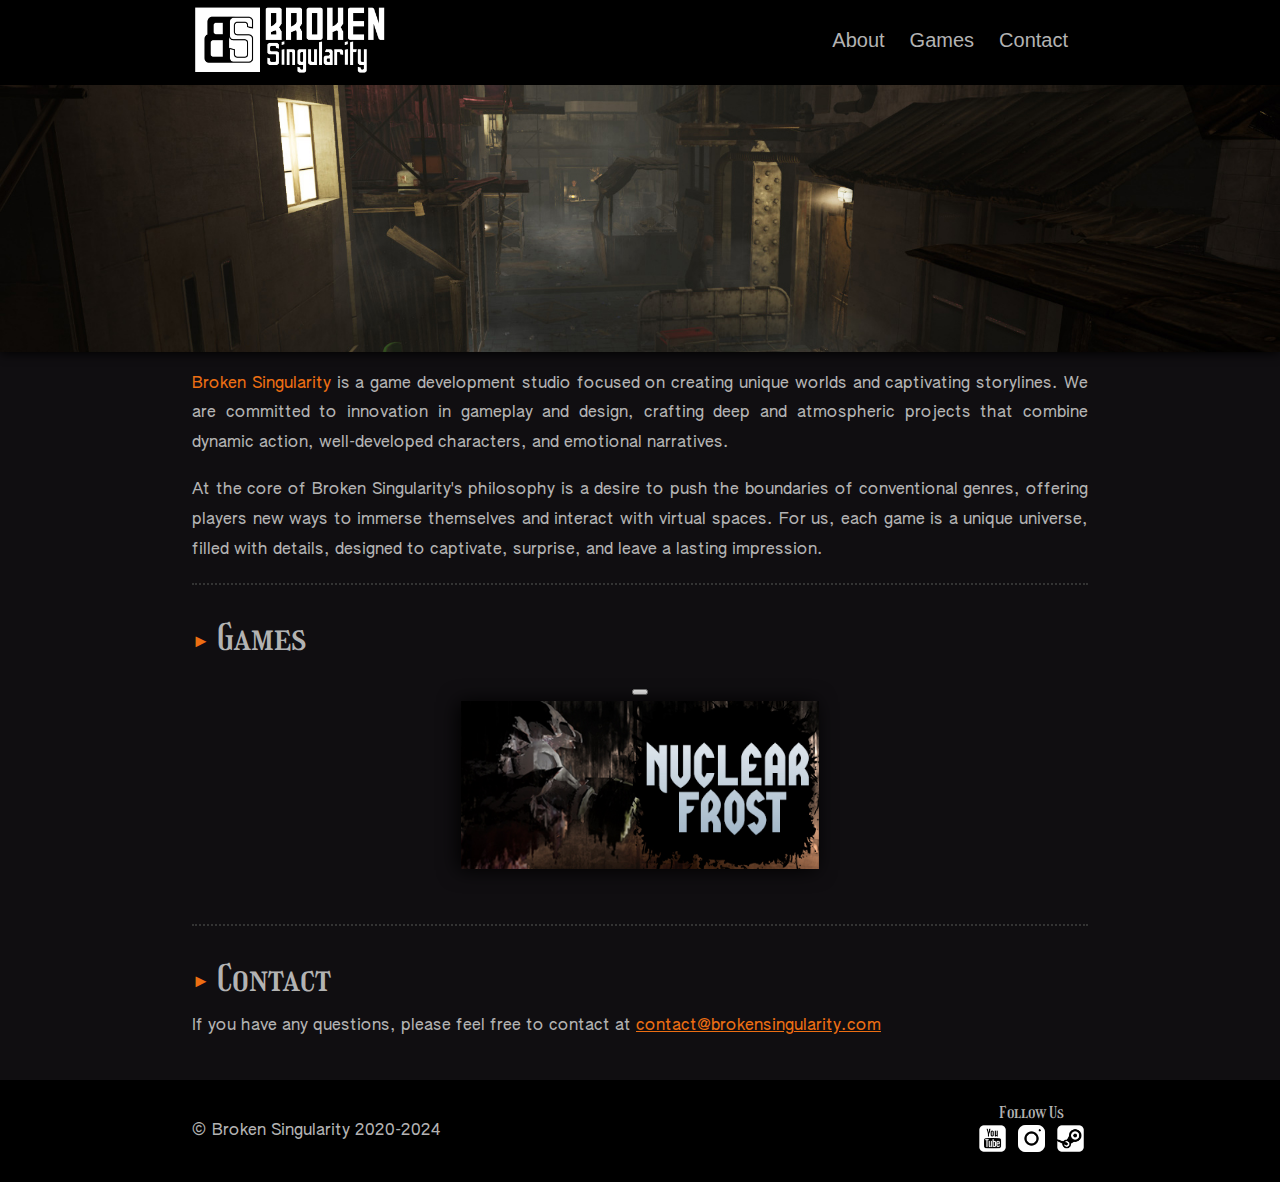
<file: index.html>
<!DOCTYPE html>
<html>
<head>
	<meta charset="utf-8"/>
	<meta name="viewport" content="width=device-width, initial-scale=1"/>
	<link rel="stylesheet" type="text/css" href="css/reset.css"/>
	<link href="https://cdn.jsdelivr.net/npm/bootstrap@5.2.1/dist/css/bootstrap.min.css" rel="stylesheet" integrity="sha384-iYQeCzEYFbKjA/T2uDLTpkwGzCiq6soy8tYaI1GyVh/UjpbCx/TYkiZhlZB6+fzT" crossorigin="anonymous"/>
	<link rel="stylesheet" type="text/css" href="css/style.css"/>
	<link rel="shortcut icon" type="image/x-icon" href="favicon.ico"/>
	<link rel="icon" type="image/x-icon" href="favicon.ico"/>
	<script src="https://cdn.jsdelivr.net/npm/bootstrap@5.2.1/dist/js/bootstrap.bundle.min.js" integrity="sha384-u1OknCvxWvY5kfmNBILK2hRnQC3Pr17a+RTT6rIHI7NnikvbZlHgTPOOmMi466C8" crossorigin="anonymous"></script>
	<title>Broken Singularity</title>
</head>
<body>

<!-- Header -->
<div id="header">
	<nav class="spread-sides">
		<div class="branding">
			<a href="index.html" class="branding"><img src="images/BSLogo.png" alt="Home"/></a>
		</div>
	
		<div class="navigation-menu">
			<a href="#about">About</a>
			<a href="#games">Games</a>
			<a href="#contact">Contact</a>
		</div>
	</nav>
</div>

<!-- Site Header -->
<div id="site-header">
	<img src="images/Home-SiteHeader.jpg" alt="header-image"/>
</div>

<!-- Content -->
<div id="main">
	<div id="about" class="content">
		<p><span class="highlightText">Broken Singularity</span> is a game development studio focused on creating unique worlds and captivating storylines. We are committed to innovation in gameplay and design, crafting deep and atmospheric projects that combine dynamic action, well-developed characters, and emotional narratives.</p>
		<p>At the core of Broken Singularity's philosophy is a desire to push the boundaries of conventional genres, offering players new ways to immerse themselves and interact with virtual spaces. For us, each game is a unique universe, filled with details, designed to captivate, surprise, and leave a lasting impression.</p>
		<div class="content-separate"></div>
	</div>
	
	<div id="games" class="content">
		<h1><span class="title-arrow">►</span> Games</h1>
		<div id="games-carousel" class="carousel slide center w-100" data-bs-ride="carousel">
			<div class="carousel-indicators">
				<button type="button" data-bs-target="#games-carousel" data-bs-slide-to="0" class="active"></button>
			</div>
			<div class="carousel-inner">
				<div class="carousel-item active">
					<div class="main-preview-game">			
						<a href="nuclearfrost.html"><img class="d-block" src="images/NuclearFrost/NFPreview.jpg" alt="Nuclear Frost"/></a>
					</div>
				</div>
			</div>
			<a class="carousel-control-prev" role="button" href="#games-carousel" data-bs-slide="prev">
				<span class="carousel-control-prev-icon"></span>
			</a>
			<a class="carousel-control-next" role="button" href="#games-carousel" data-bs-slide="next">
				<span class="carousel-control-next-icon"></span>
			</a>
		</div>
		<div class="content-separate"></div>
	</div>
	
	<div id="contact" class="content">
		<h1><span class="title-arrow">►</span> Contact</h1>
		<p>
			If you have any questions, please feel free to contact at <a href="mailto:contact@brokensingularity.com" class="highlightText">contact@brokensingularity.com</a>
		</p>
	</div>
</div>

<!-- Footer -->
<div id="footer">
	<nav class="spread-sides">
		<p>© Broken Singularity 2020-2024</p>
		<div class="links">
			<h3>Follow Us</h3>
			<a href="https://www.youtube.com/c/zombiHelloZH"><img src="images/SocialNetworks/YouTube.png" alt="YouTube"/></a>
			<a href="https://www.instagram.com/broken_singularity/"><img src="images/SocialNetworks/Instagram.png" alt="Instagram"/></a>
			<a href="https://store.steampowered.com/publisher/brokensingularity"><img src="images/SocialNetworks/Steam.png" alt="Steam"/></a>
		</div>
	</nav>
</div>

<script src="js/header-scroll.js"></script>
</body>
</html>
</file>
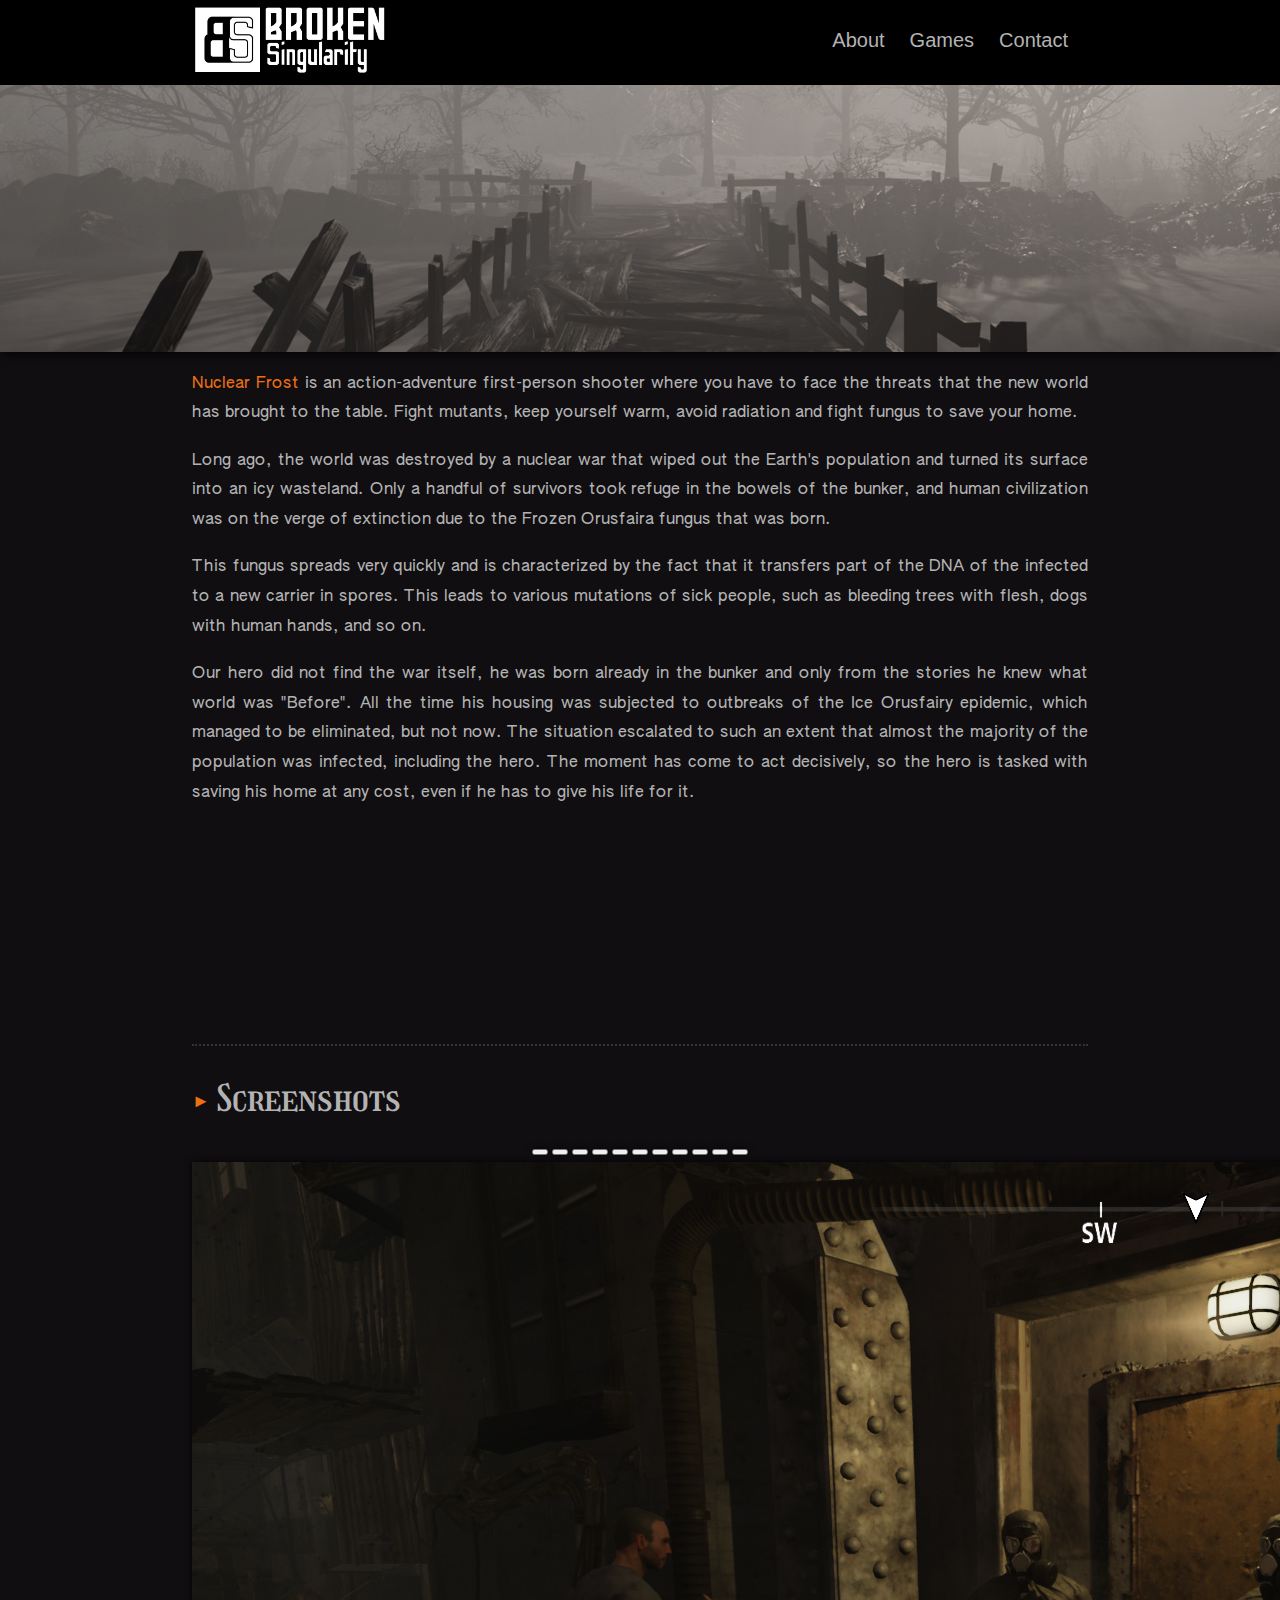
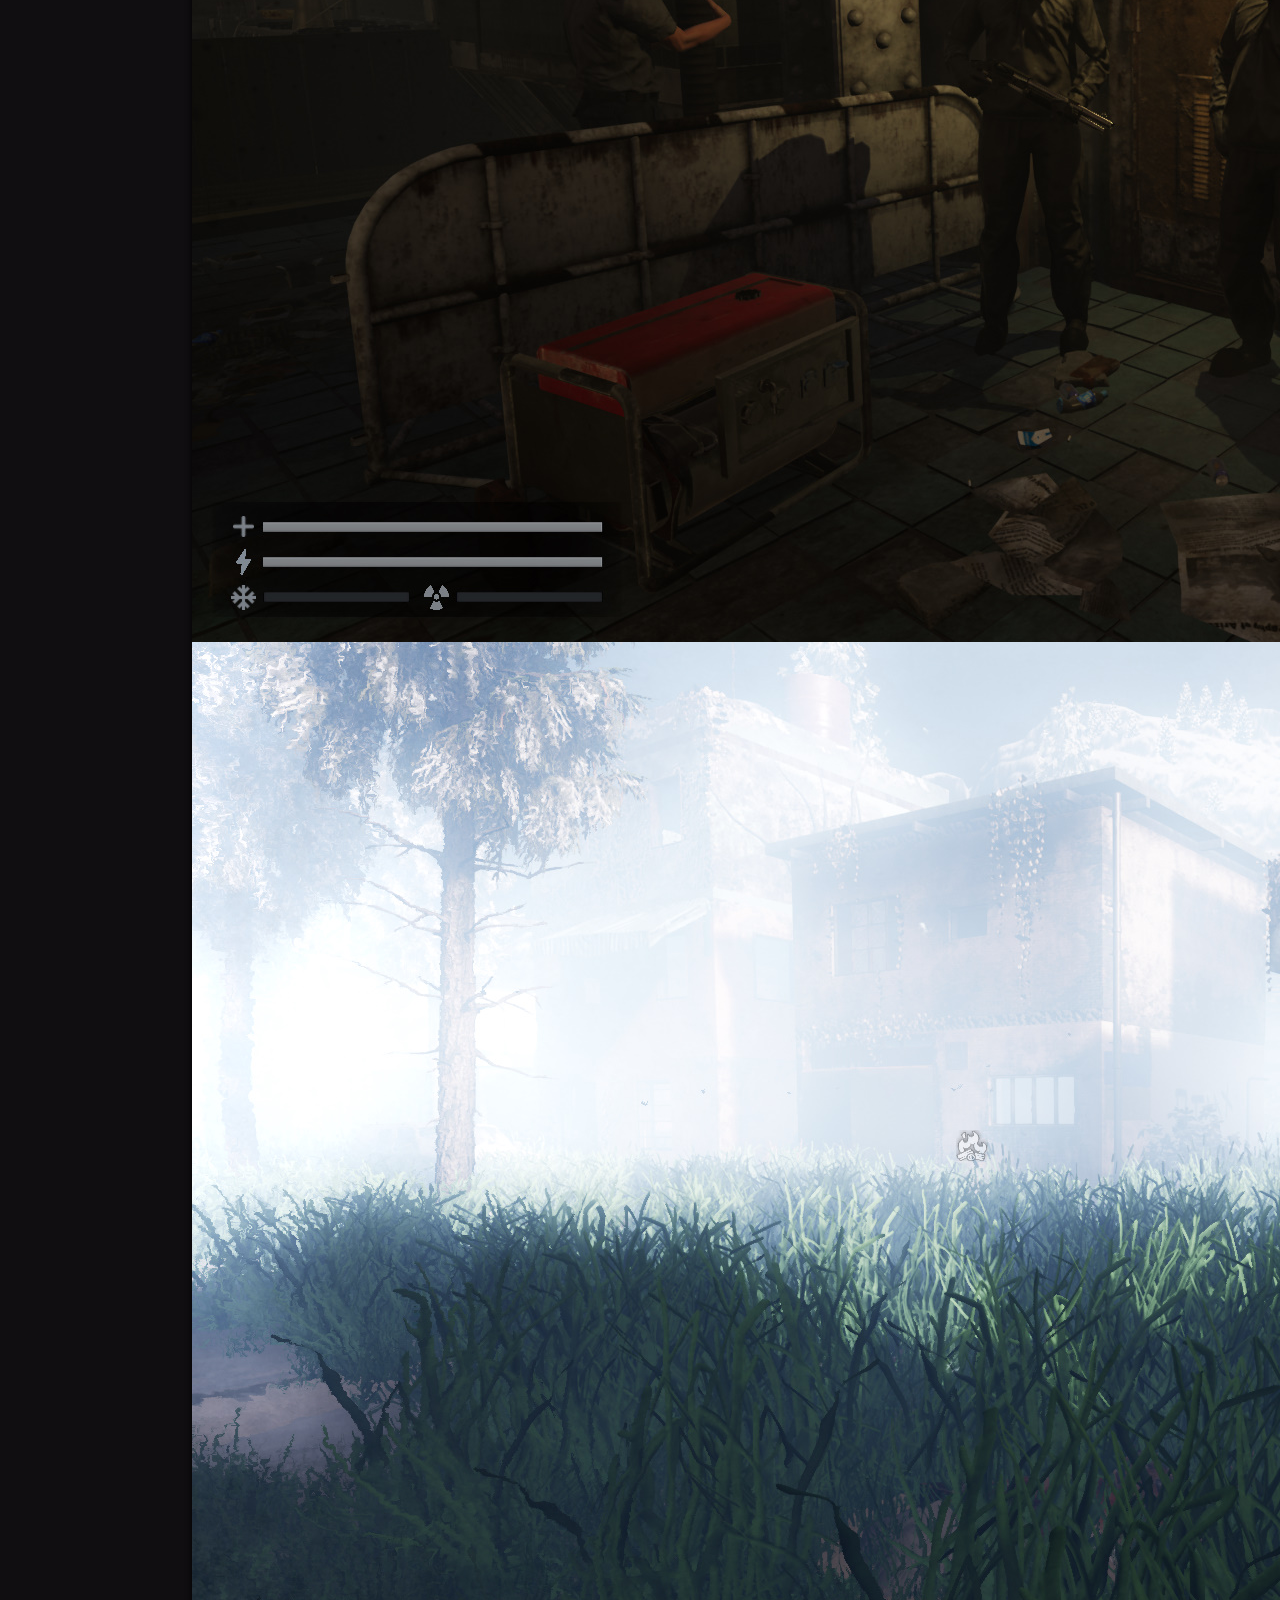
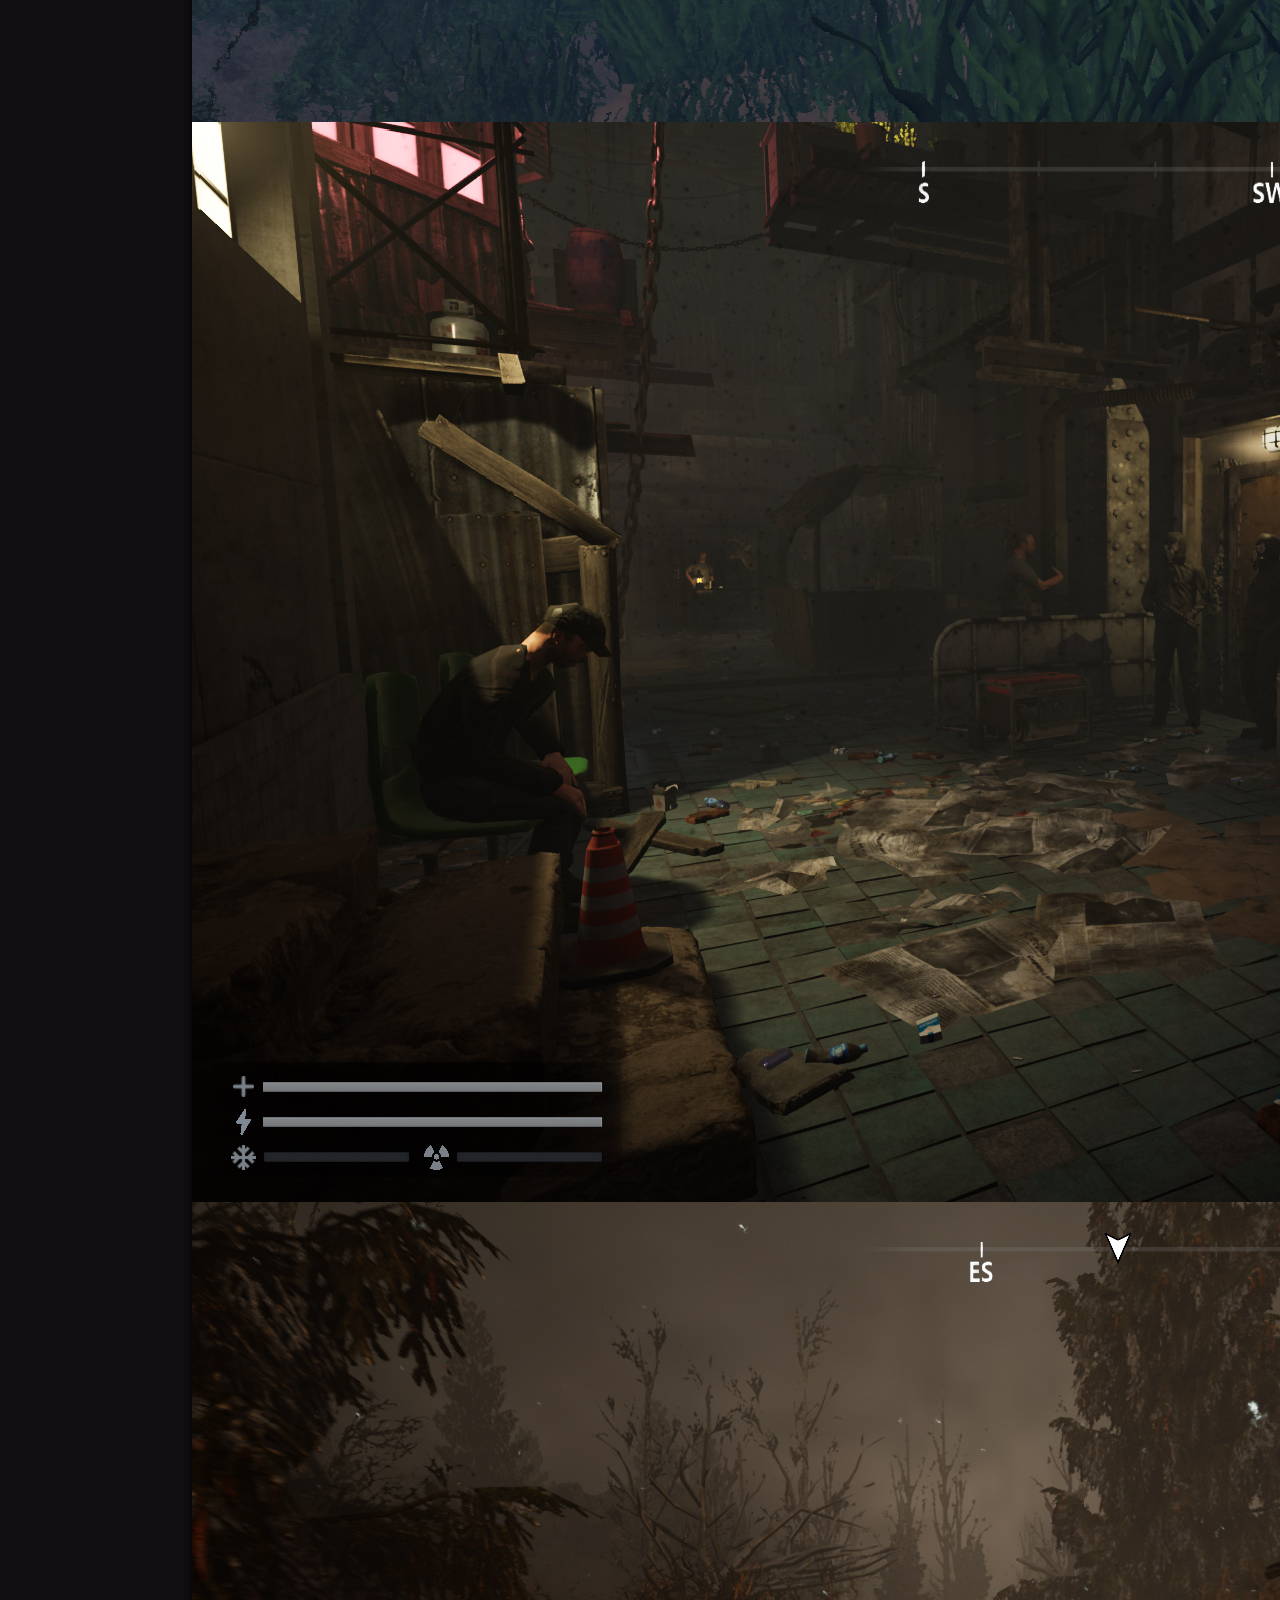
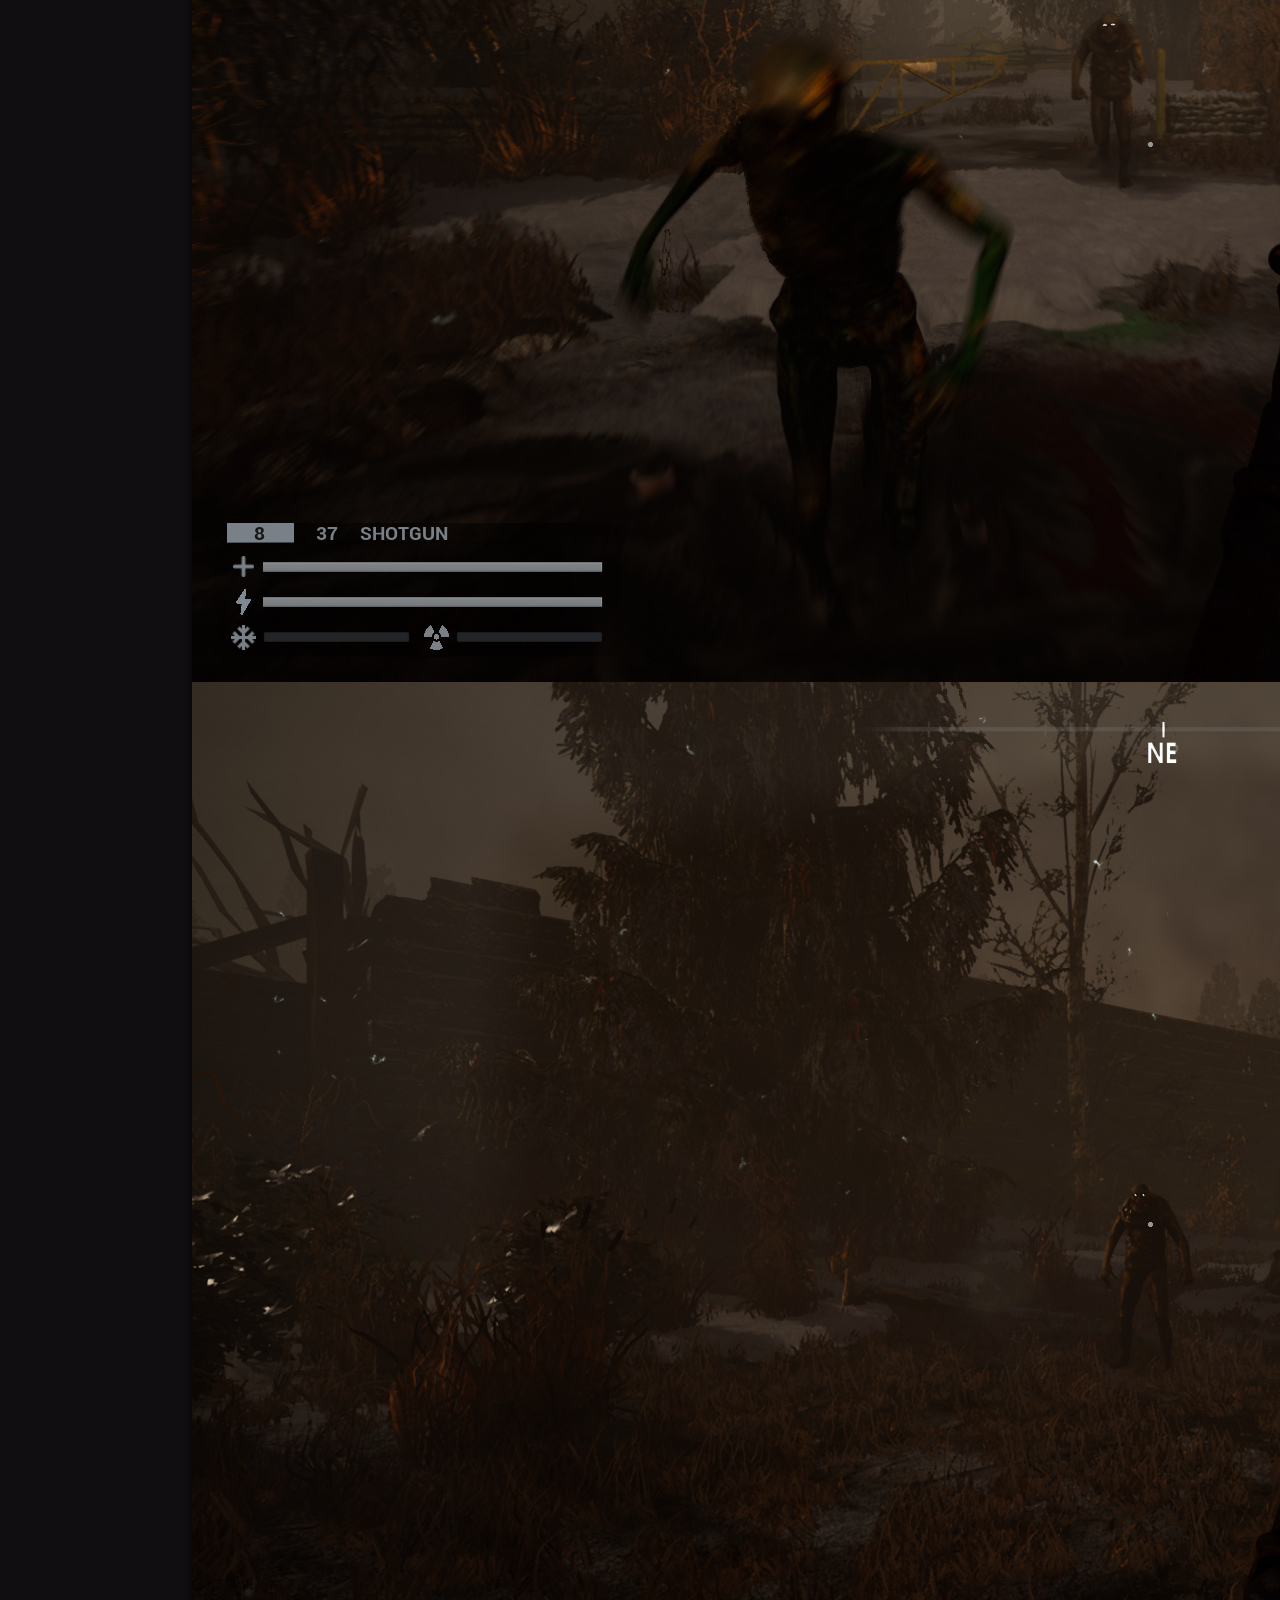
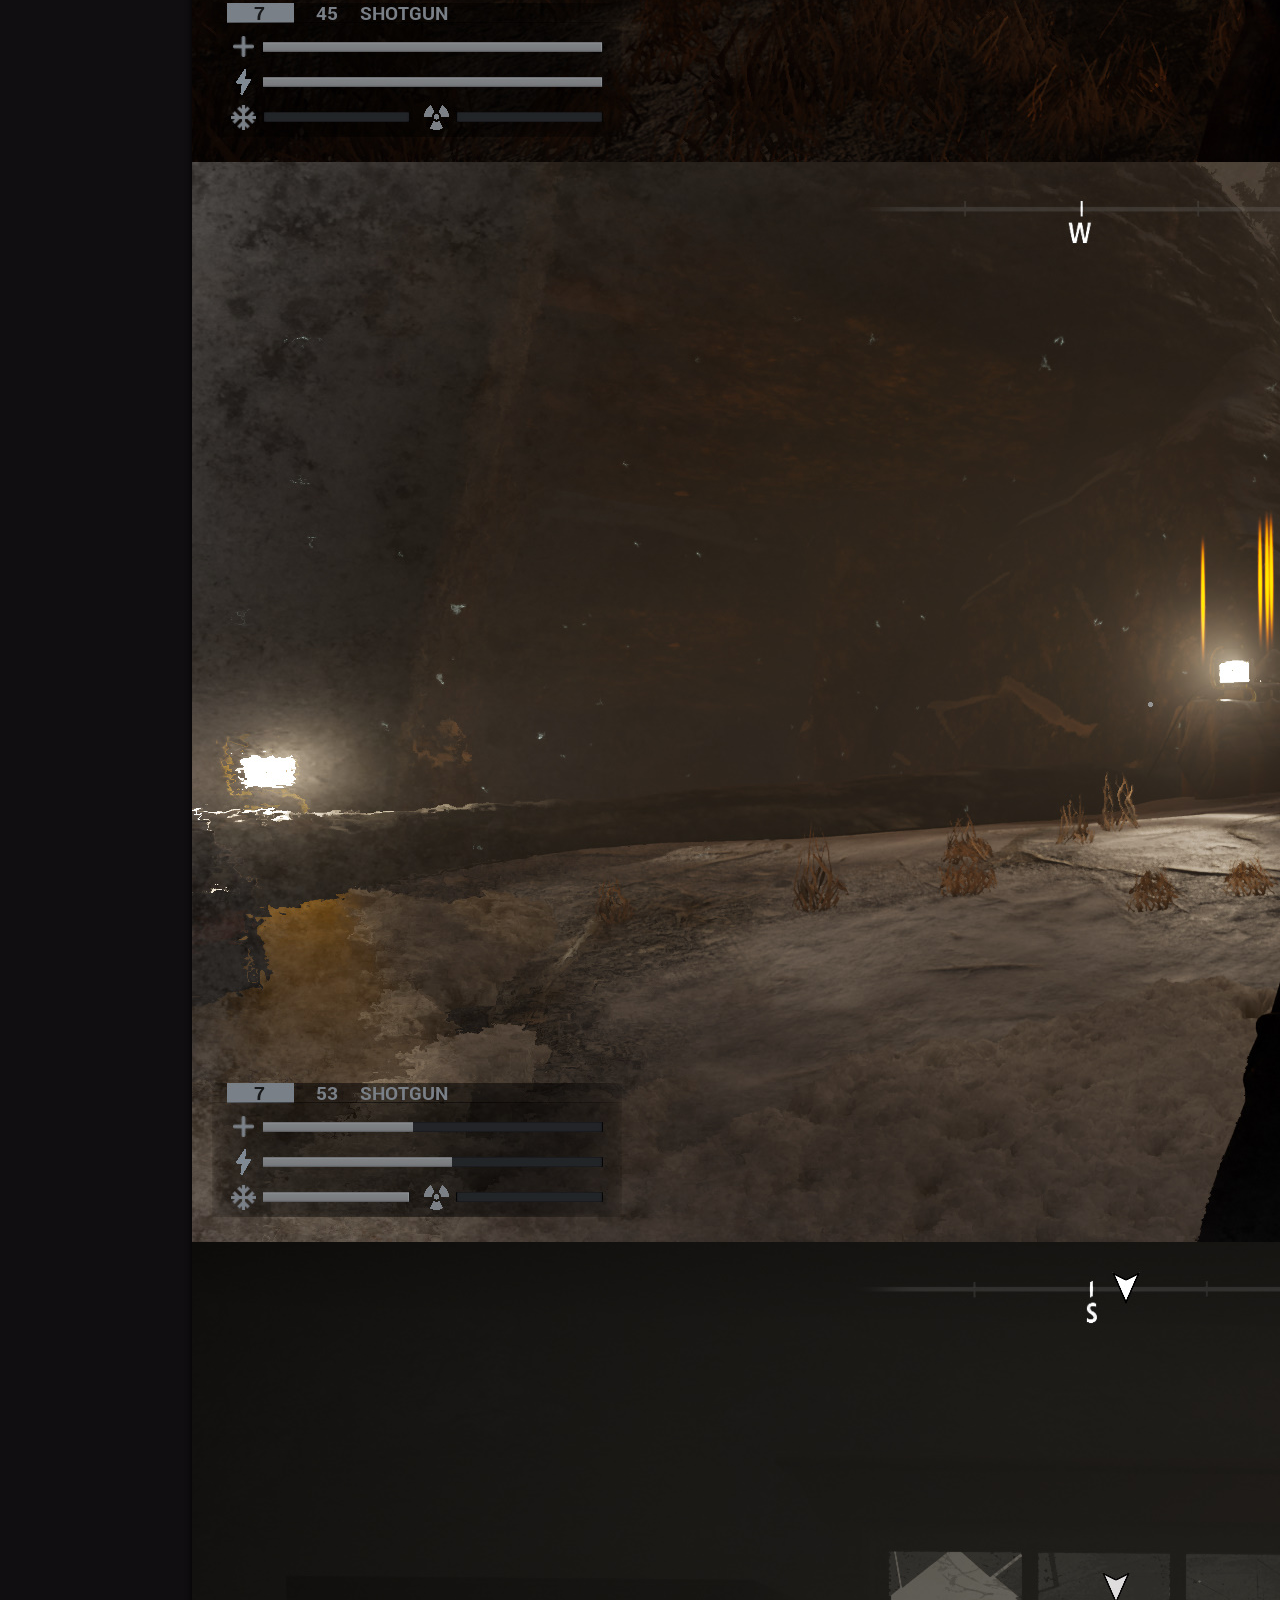
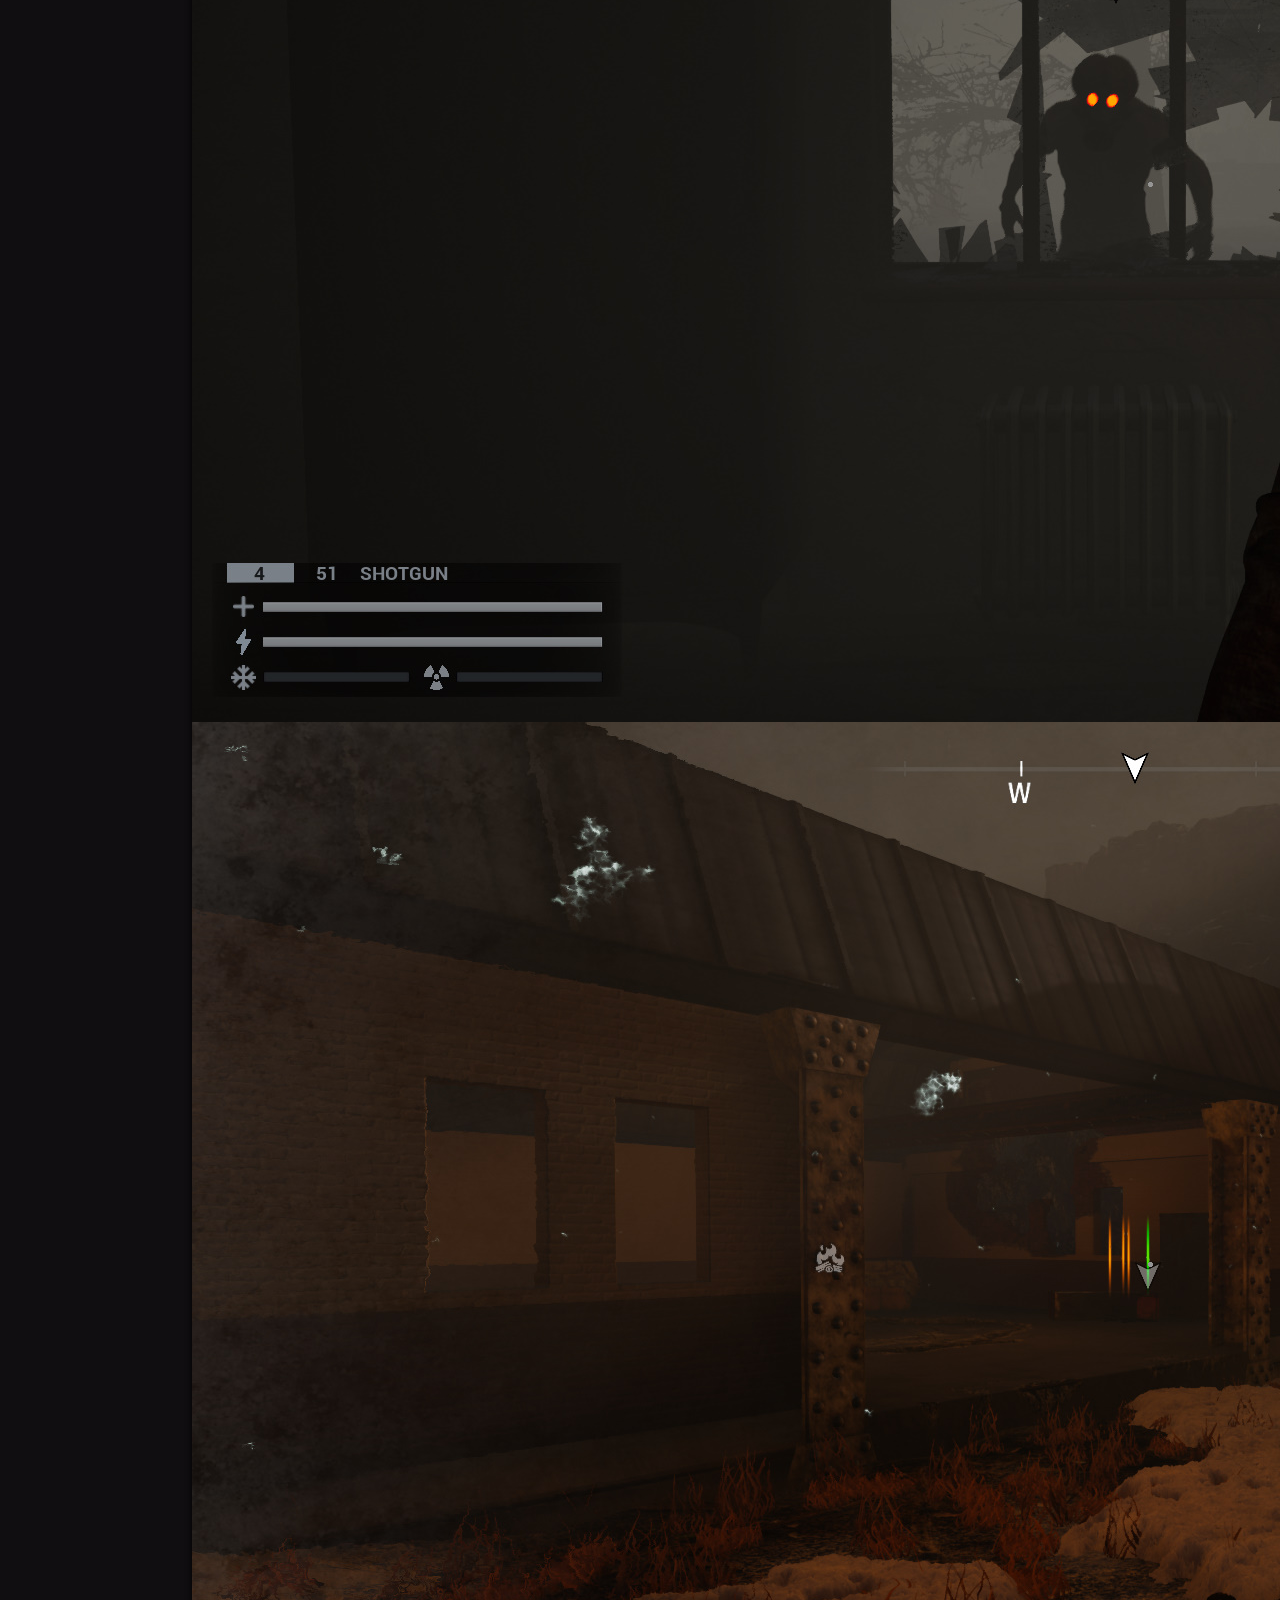
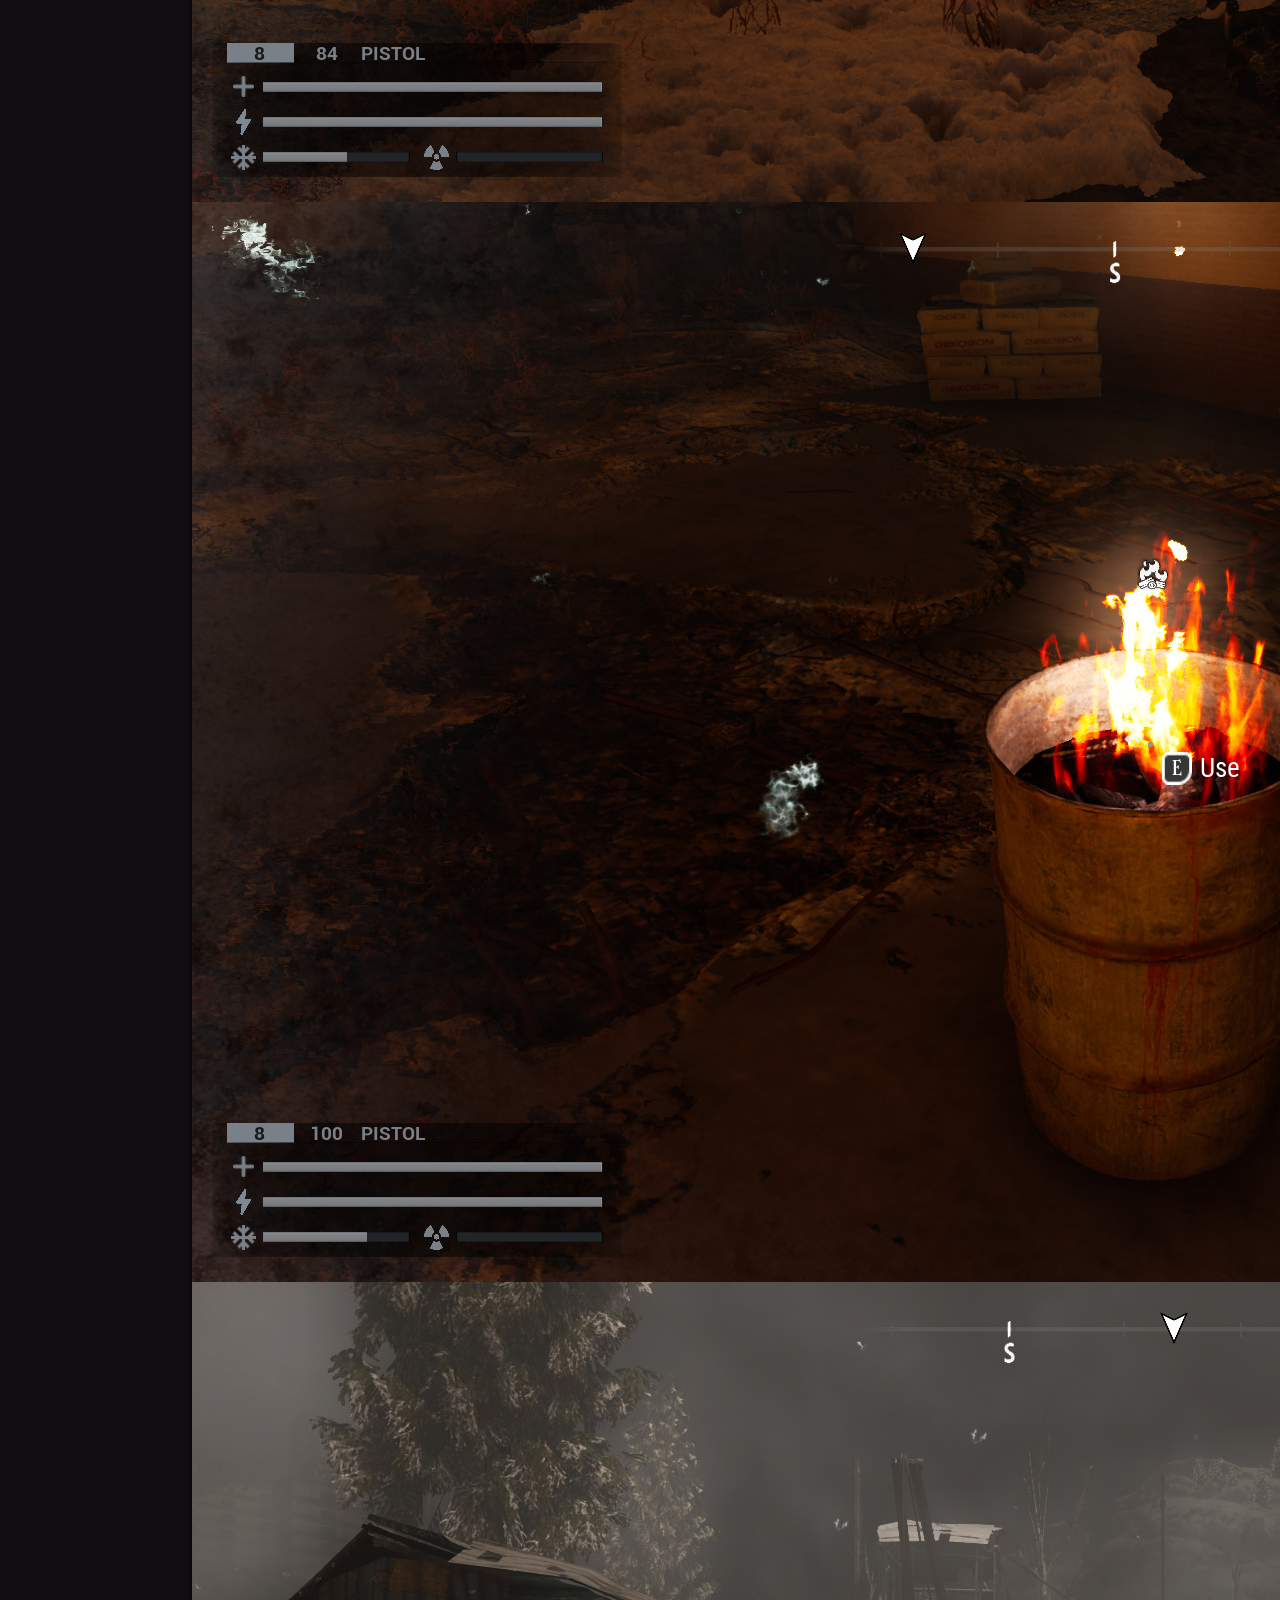
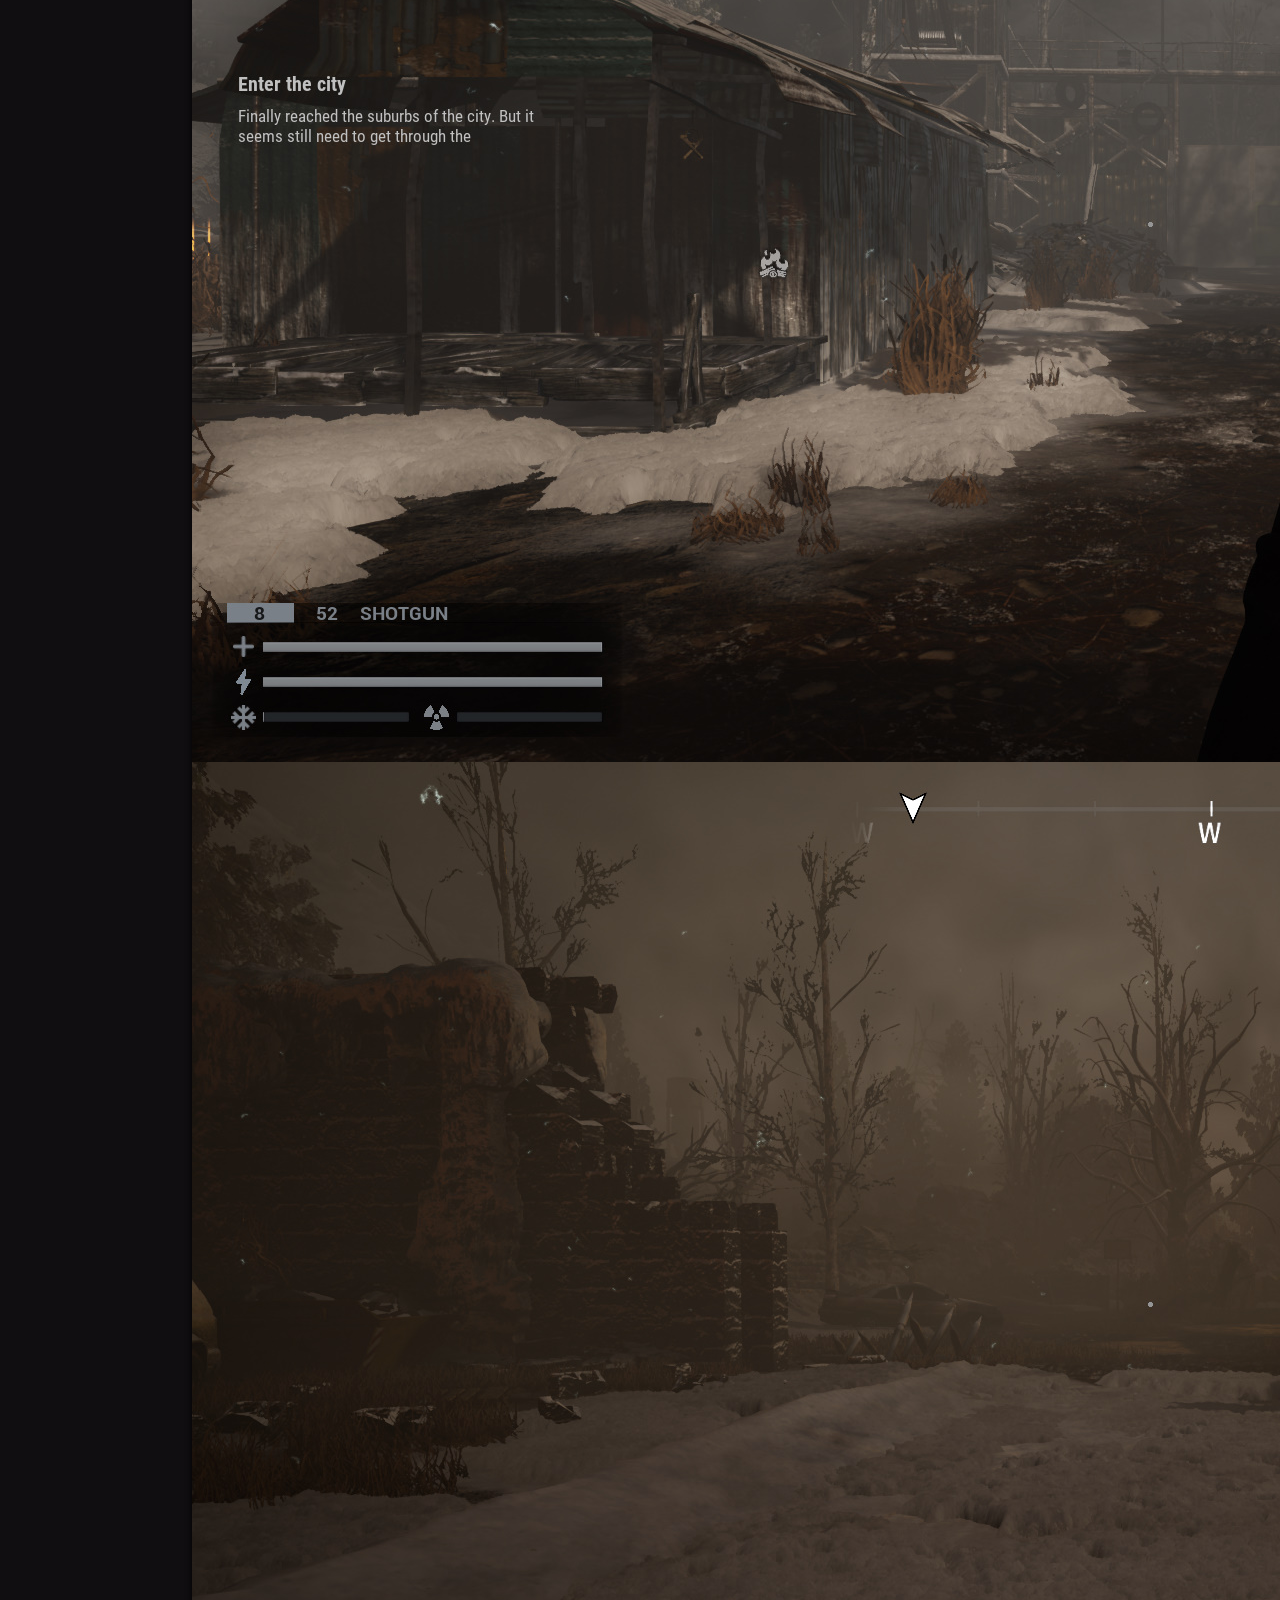
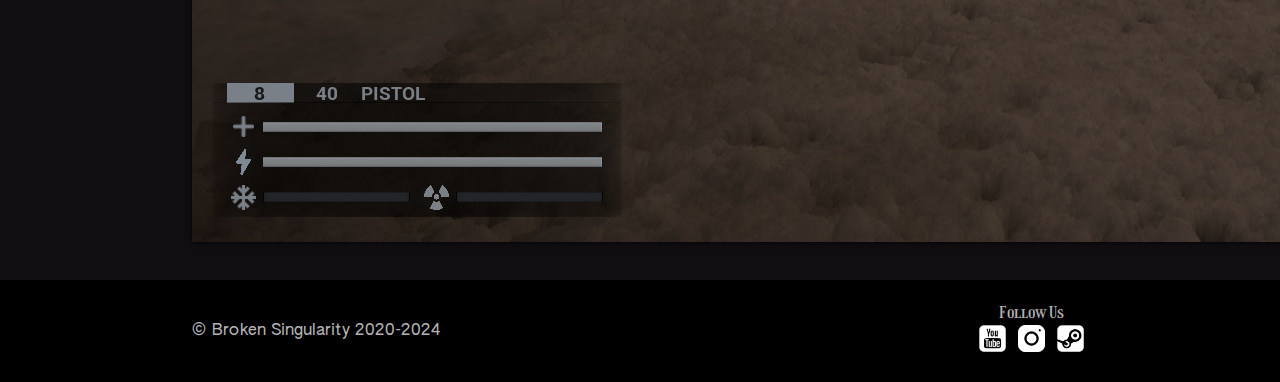
<file: nuclearfrost.html>
<!DOCTYPE html>
<html lang="en">
<head>
	<meta charset="utf-8"/>
	<meta name="viewport" content="width=device-width, initial-scale=1"/>
	<link rel="stylesheet" type="text/css" href="css/reset.css"/>
	<link href="https://cdn.jsdelivr.net/npm/bootstrap@5.2.1/dist/css/bootstrap.min.css" rel="stylesheet" integrity="sha384-iYQeCzEYFbKjA/T2uDLTpkwGzCiq6soy8tYaI1GyVh/UjpbCx/TYkiZhlZB6+fzT" crossorigin="anonymous">
	<link rel="stylesheet" type="text/css" href="css/style.css"/>
	<link rel="shortcut icon" type="image/x-icon" href="favicon.ico"/>
	<link rel="icon" type="image/x-icon" href="favicon.ico"/>
	<title>Broken Singularity</title>
	<script src="https://cdn.jsdelivr.net/npm/bootstrap@5.2.1/dist/js/bootstrap.bundle.min.js" integrity="sha384-u1OknCvxWvY5kfmNBILK2hRnQC3Pr17a+RTT6rIHI7NnikvbZlHgTPOOmMi466C8" crossorigin="anonymous"></script>
</head>
<body>

<!-- Header -->
<div id="header">
	<nav class="spread-sides">
		<div class="branding">
			<a href="index.html" class="branding"><img src="images/BSLogo.png" alt="Home"/></a>
		</div>
	
		<div class="navigation-menu">
			<a href="index.html#about">About</a>
			<a href="index.html#games">Games</a>
			<a href="index.html#contact">Contact</a>
		</div>
	</nav>
</div>

<!-- Site Header -->
<div id="site-header">
	<img src="images/NuclearFrost/NuclearFrost-SiteHeader.jpg" alt="header-image"/>
</div>

<!-- Content -->
<div id="main">
	<div id="about" class="content">
		<p><span class="highlightText">Nuclear Frost</span> is an action-adventure first-person shooter where you have to face the threats that the new world has brought to the table. Fight mutants, keep yourself warm, avoid radiation and fight fungus to save your home.</p>
		<p>Long ago, the world was destroyed by a nuclear war that wiped out the Earth's population and turned its surface into an icy wasteland. Only a handful of survivors took refuge in the bowels of the bunker, and human civilization was on the verge of extinction due to the Frozen Orusfaira fungus that was born.</p>
		<p>This fungus spreads very quickly and is characterized by the fact that it transfers part of the DNA of the infected to a new carrier in spores. This leads to various mutations of sick people, such as bleeding trees with flesh, dogs with human hands, and so on.</p>
		<p>Our hero did not find the war itself, he was born already in the bunker and only from the stories he knew what world was "Before". All the time his housing was subjected to outbreaks of the Ice Orusfairy epidemic, which managed to be eliminated, but not now. The situation escalated to such an extent that almost the majority of the population was infected, including the hero. The moment has come to act decisively, so the hero is tasked with saving his home at any cost, even if he has to give his life for it.</p>

		<div id="store" class="center">
			<iframe src="https://store.steampowered.com/widget/1913000/?t=Nuclear%20Frost%20is%20an%20action-adventure%20first-person%20shooter%20where%20you%20have%20to%20face%20the%20threats%20that%20the%20new%20world%20has%20brought%20to%20bear.%20Fight%20mutants%2C%20keep%20yourself%20warm%2C%20avoid%20radiation%20and%20fight%20fungus%20to%20save%20your%20home." frameborder="0" width="646" height="190"></iframe>
		</div>		
		<div class="content-separate"></div>		
	</div>

	<div id="screenshots" class="content">
		<h1><span class="title-arrow">►</span> Screenshots</h1>
		<div id="screenshots-carousel" class="carousel slide center w-50" data-bs-ride="carousel">
			<div class="carousel-indicators">
				<button type="button" data-bs-target="#screenshots-carousel" data-bs-slide-to="0" class="active"></button>
				<button type="button" data-bs-target="#screenshots-carousel" data-bs-slide-to="1"></button>
				<button type="button" data-bs-target="#screenshots-carousel" data-bs-slide-to="2"></button>
				<button type="button" data-bs-target="#screenshots-carousel" data-bs-slide-to="3"></button>
				<button type="button" data-bs-target="#screenshots-carousel" data-bs-slide-to="4"></button>
				<button type="button" data-bs-target="#screenshots-carousel" data-bs-slide-to="5"></button>
				<button type="button" data-bs-target="#screenshots-carousel" data-bs-slide-to="6"></button>
				<button type="button" data-bs-target="#screenshots-carousel" data-bs-slide-to="7"></button>
				<button type="button" data-bs-target="#screenshots-carousel" data-bs-slide-to="8"></button>
				<button type="button" data-bs-target="#screenshots-carousel" data-bs-slide-to="9"></button>
				<button type="button" data-bs-target="#screenshots-carousel" data-bs-slide-to="10"></button>
			</div>
			<div class="carousel-inner">
				<div class="carousel-item active">
					<img class="d-block w-100" src="images/NuclearFrost/NFScreenshot-1.jpg"/>
				</div>
				<div class="carousel-item">
					<img class="d-block w-100" src="images/NuclearFrost/NFScreenshot-2.jpg"/>
				</div>
				<div class="carousel-item">
					<img class="d-block w-100" src="images/NuclearFrost/NFScreenshot-3.jpg"/>
				</div>
				<div class="carousel-item">
					<img class="d-block w-100" src="images/NuclearFrost/NFScreenshot-4.jpg"/>
				</div>
				<div class="carousel-item">
					<img class="d-block w-100" src="images/NuclearFrost/NFScreenshot-5.jpg"/>
				</div>
				<div class="carousel-item">
					<img class="d-block w-100" src="images/NuclearFrost/NFScreenshot-6.jpg"/>
				</div>
				<div class="carousel-item">
					<img class="d-block w-100" src="images/NuclearFrost/NFScreenshot-7.jpg"/>
				</div>
				<div class="carousel-item">
					<img class="d-block w-100" src="images/NuclearFrost/NFScreenshot-8.jpg"/>
				</div>
				<div class="carousel-item">
					<img class="d-block w-100" src="images/NuclearFrost/NFScreenshot-9.jpg"/>
				</div>
				<div class="carousel-item">
					<img class="d-block w-100" src="images/NuclearFrost/NFScreenshot-10.jpg"/>
				</div>
				<div class="carousel-item">
					<img class="d-block w-100" src="images/NuclearFrost/NFScreenshot-11.jpg"/>
				</div>
			</div>
			<a class="carousel-control-prev" role="button" href="#screenshots-carousel" data-bs-slide="prev">
				<span class="carousel-control-prev-icon"></span>
			</a>
			<a class="carousel-control-next" role="button" href="#screenshots-carousel" data-bs-slide="next">
				<span class="carousel-control-next-icon"></span>
			</a>
		</div>
	</div>
</div>

<!-- Footer -->
<div id="footer">
	<nav class="spread-sides">
		<p>© Broken Singularity 2020-2024</p>
		<div class="links">
			<h3>Follow Us</h3>
			<a href="https://www.youtube.com/c/zombiHelloZH"><img src="images/SocialNetworks/YouTube.png" alt="YouTube"/></a>
			<a href="https://www.instagram.com/broken_singularity/"><img src="images/SocialNetworks/Instagram.png" alt="Instagram"/></a>
			<a href="https://store.steampowered.com/publisher/brokensingularity"><img src="images/SocialNetworks/Steam.png" alt="Steam"/></a>
		</div>
	</nav>
</div>

<script src="js/header-scroll.js"></script>
</body>
</html>
</file>
<file: css/style.css>
@import url( '../fonts/fonts.css' );

/**
 * General
 */

body {
	background-color: #100E11;
}

a, p, h1, h3, ul, tr {
	text-decoration: none;
	color: #B3B3B3;
	font-family: 'AUTHENTIC Sans'
}

a {
	text-decoration: underline;
}

ul {
	margin-bottom: 2%;
	margin-top: 2%;
    margin-left: 4%;
}

ul li::before {
  content: "\2022";
  color: #ED6E13;
  font-weight: bold;
  display: inline-block;
  width: 1em;
  margin-left: -1em;
}

h1, h3 {
	font-family: 'Girassol';
	font-size: 36px;
}

h3 {
	font-size: 16px;
}

a:hover {
	color: #ED6E13;
	text-decoration: none;
}

table {
    border-collapse: collapse;
    font-size: 0.9em;
    font-family: 'AUTHENTIC Sans';
	width: 50%;
}

table thead {
	font-weight: bold;
	border-bottom: 2px dotted #333333;
}

table thead tr, table tbody tr {
    text-align: left;
}

table th, table td {
    padding: 6px 15px;
}

.center {
	text-align: center;
	margin: auto;
}

.spread-sides {
	display: flex;
	justify-content: space-between;
	align-items: center;
	padding: 0 15%;
}

/**
 * Header
 */

#header {
	width: 100%;
	display: block;
	font-size: 20px;
	background-color: #000000;
	top: 0;
	z-index: 1000;
	position: fixed;
}

#header a {
	font-family: Segoe UI,SegoeUI,Helvetica Neue,Helvetica,Arial,sans-serif;
	text-decoration: none;
}

#header a:hover {
	color: #B3B3B3;
	border-bottom: 2px solid #ED6E13;
}

#header .spread-sides {
	padding-top: 5px;
	padding-bottom: 10px;
}

.navigation-menu a {
	margin: 10px 20px 10px 0;
}

#header .branding a:hover {
	border-bottom: none;
}

.branding a img {
	height: 70px;
}

#site-header img {
	max-width: 100%;
	filter: drop-shadow( 0px 1px 6px #000000 );
}

/**
 * Content
 */
 
#main {
	margin: 0 15% 0 15%;
	line-height: 1.851;
	text-align: justify;
}

#main p {
	margin-bottom: 2%;
	font-size: 16px;
}

.highlightText {
	color: #ED6E13;
}

.title-arrow {
	color: #ED6E13;
	font-weight: bold;
	display: inline-block;
	transition: transform .3s ease, margin .3s ease;
	font-size: 18px;
    margin-top: 0.115em;
	vertical-align: middle;
}

.content {
	margin: 2% 0 2% 0;
	padding-bottom: 2px;
}

.content-separate {
	border-bottom: 2px dotted #333333;
}

.content img {
	margin: auto;
}

#games-carousel .carousel-inner {
	padding-bottom: 55px;
}

.main-preview-game img {
	width: 80%;
	filter: drop-shadow( -3px 1px 10px #000000 );
}

.main-preview-game a {
	display: block;
	font-family: 'Girassol';
	font-size: 25px;
	width: 50%;
    margin: auto;
}

#screenshots-carousel {
	filter: drop-shadow( 0px 0px 3px #000000 );
	margin-bottom: 2%;
}

.horizontal-panel {
	display: flex;
    justify-content: center;
	margin: 1% 0 1% 0;
}

.horizontal-panel div {
	margin: 0 10% 0 10%;
}

#store {
	margin: 2% 0 2% 0;
}

/**
 * Footer
 */
 
#footer {
	width: 100%;
	background-color: #000000;
	text-align: center;
	padding: 2% 0 2% 0;
}

.links img {
	width: 35px;
	height: 35px;
}

/**
 * Animations
 */

.anim-hide {
	animation: anim-hide 0.5s linear forwards;
}
 
@keyframes anim-hide {
	0% {
		opacity: 1;
	}
	100% {
		opacity: 0;
	}
 }

.anim-show {
	animation: anim-show 0.5s linear forwards;
}

@keyframes anim-show {
	0% {
		opacity: 0;
	}
	100% {
		opacity: 1;
	}
 }
</file>
